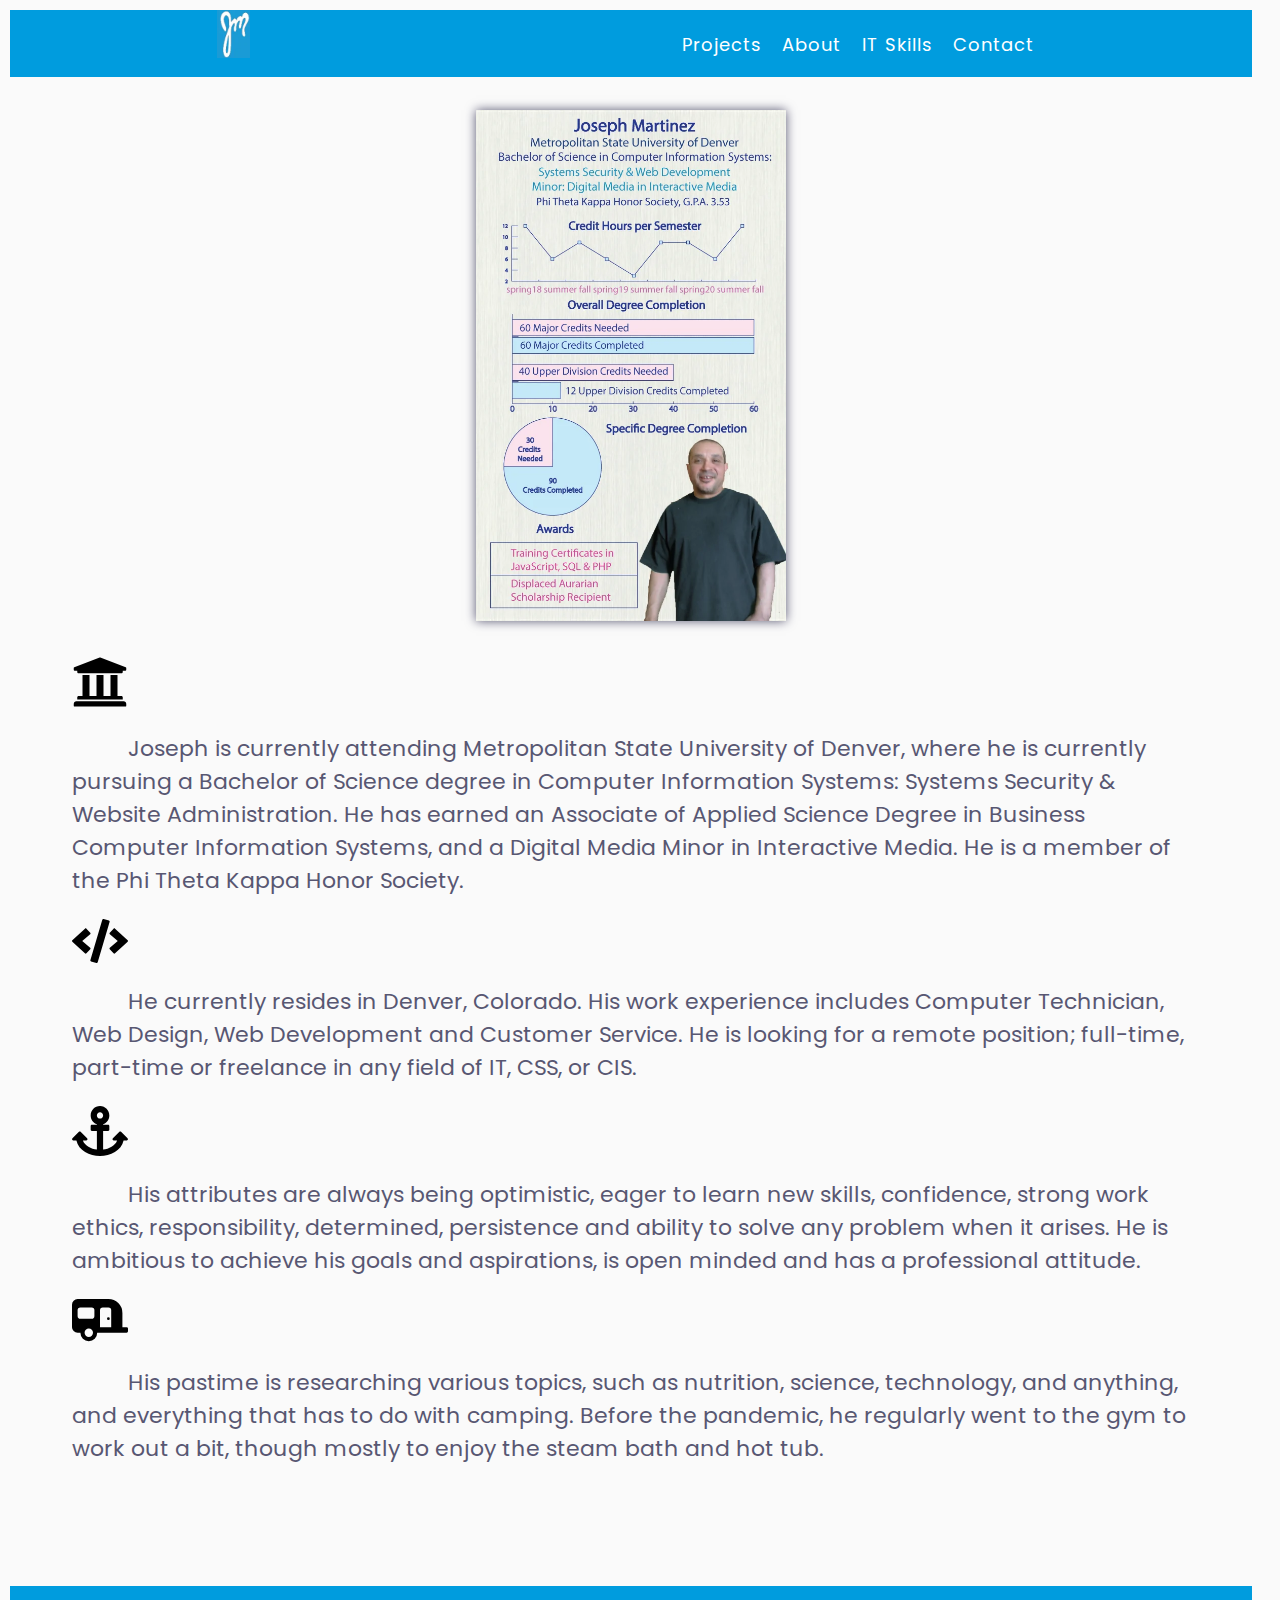
<file: about.html>
<!DOCTYPE html>
<html lang="en">
<head>
    <meta charset="UTF-8">
    <meta name="viewport" content="width=device-width, initial-scale=1.0">
    <meta name="description" content="About Page">
    <link href="https://fonts.googleapis.com/css2?family=Poppins&display=swap" rel="stylesheet">
    <link href="css/style.css" rel="stylesheet" />
    <link href="css/nav.css" rel="stylesheet" />
    <link href="css/all.min.css" rel="stylesheet" type="text/css" />
    <link href="css/fontawesome.min.css" rel="stylesheet" type="text/css" />
    <script src="nav.js" defer></script>
    <!-- Global site tag (gtag.js) - Google Analytics -->
    <script async src="https://www.googletagmanager.com/gtag/js?id=UA-119988388-4"></script>
    <script>
      window.dataLayer = window.dataLayer || [];
      function gtag() { dataLayer.push(arguments); }
      gtag('js', new Date());
      gtag('config', 'UA-119988388-4');
    </script>
    <title>About</title>
    <!--favicon-->
    <link rel="shortcut icon" href="images/3JM Logo Capture.webp" type="image/x-icon" />
</head>
<body>
 <div class="container2">
    <nav>
      <div class="logo">
          <img height="48px" class="jm logo" src="images/jm.webp" alt="Logo">
      </div>
      <ul class="nav-links">
        <li><a href="index.html">Projects</a></li>
        <li><a href="about.html">About</a></li>
        <li><a href="skills.html">IT Skills</a></li>
        <li><a href="contact.html">Contact</a></li>
      </ul>
      <div class="burger">
        <div class="line1"></div>
        <div class="line2"></div>
        <div class="line3"></div>
      </div>
    </nav>
     
     <br />
    <div class="contentp1">
<img src="images/infoGraphic.webp" class="shadow" style="max-width:100%; height:auto;" alt="University Info Graphic" />
    </div>
    <br />
    
    <div class="contentabout">
<img src="images/university-solid.svg" class="university" style="max-width:100%; height:auto;" alt="font-awesome icon" />
      
                <p>&emsp;&emsp;&nbsp;&nbsp;Joseph is currently attending Metropolitan State University of Denver, where he 
                  is currently pursuing a Bachelor of Science degree in Computer Information Systems: 
            Systems Security & Website Administration. He has earned an Associate of Applied Science Degree in Business Computer Information Systems, 
            and a Digital Media Minor in Interactive Media. He is a member of the Phi Theta Kappa Honor Society.</p>
          
            <img src="images/code-solid.svg" class="university" style="max-width:100%; height:auto;" alt="font-awesome icon" />
            <p>&emsp;&emsp;&nbsp;&nbsp;He
            currently resides in Denver, Colorado. His work experience includes Computer Technician, Web Design, Web Development and Customer
            Service. He is looking for a remote position; full-time, part-time or freelance in any field of IT, CSS, or CIS.</p>
            
            <img src="images/anchor-solid.svg" class="university" style="max-width:100%; height:auto;" alt="font-awesome icon" />
            <p>&emsp;&emsp;&nbsp;&nbsp;His attributes are always being optimistic, eager to learn new skills, confidence, strong work ethics, responsibility,
            determined, persistence and ability to solve any problem when it arises. He is ambitious to achieve his goals and
            aspirations, is open minded and has a professional attitude.
          
          </p>

            <img src="images/caravan-solid.svg" class="university" style="max-width:100%; height:auto;" alt="font-awesome icon" />
            <p>&emsp;&emsp;&nbsp;&nbsp;His pastime is researching various topics, such as nutrition, science, technology, and anything, and everything 
              that has 
            to do with camping. Before the pandemic, he regularly went to the gym to work out a bit, though mostly to enjoy the steam bath and hot tub.
            </p>
          
          <br /><br /><br />
          
          </div>

          <div class="footerabout">
            <p style="color: #f6f6fc;"><span style="padding-left:558px">Thank you for showing interest!</span></p> 
        </div>
        
    </div>  
  </body>
</html>
</file>
<file: css/style.css>
@charset "utf-8";

body {
  margin: 0;
  padding: 0;
  background-color: rgb(250, 250, 250);
  box-sizing: border-box;
}

.hero-image {
  background-image: url("https://8-pg.com/port/images/pexels-mark-mccammon-1080953.webp");
  height: 1030px;
  width: 100%;
  background-position: center;
  background-repeat: no-repeat;
  background-size: cover;
  position: relative;
  display: flex;
  box-shadow: 0 0 10px;
  z-index: -1;
}

.container {
  width: 97vw;
  height: 300vh;
  font-family: "Poppins", sans-serif;
  color: #585772;
  font-weight: normal;
  font-size: 22px;
  font-style: normal;
  display: grid;
  grid-template-columns: 1fr 1fr 1fr 1fr;
  grid-template-rows: 40px repeat(40, 1fr) 40px;
  gap: 0px;
  padding: 10px;
  box-sizing: content-box;

  display: -webkit-flex;
  display: flex;
  -webkit-flex-flow: column nowrap;
  flex-flow: column nowrap;
}

.textanimate {
  font-size: 110%;
  font-weight: 500;
  text-align: center;
}

span {
  opacity: 0;
  transition: all 0.4s ease;
}

span.fade {
  opacity: 1;
}

.container p {
  border: 0;
  font-size: 100%;
  background: transparent;
  -webkit-box-sizing: border-box;
  -moz-box-sizing: border-box;
  box-sizing: border-box;
}

.content1 h1 {
  width: 70%;
  font-size: 120%;
  font-weight: 500;
  color: #00fff1;
  text-shadow: 0 0 10px #0a0a0a, 0 0 10px #0a0a0a;
  text-align: center;
  margin-top: 200px;
  margin-bottom: auto;
  margin-right: auto;
  margin-left: auto;
}

.content2 {
  grid-column-start: 1;
  grid-column-end: 5;
  display: flex;
  text-align: center;
  height: 2%;
  width: 97%;
}

.languages {
  width: 23rem;
  height: 23rem;
}

.languages1 {
  width: 22rem;
  height: 22rem;
}

.download {
  color: black;
  cursor: pointer;
  text-transform: uppercase;
  text-align: center;
  width: 7%;
  height: 40px;
  box-shadow: 0 0 10px;
  margin-left: auto;
  margin-right: auto;
  margin-top: 0px;
  display: flex;
}

.download:hover {
  color: white;
}

.btn {
  color: rgb(252, 247, 247);
  background-color: #649568;
  cursor: pointer;
  height: 42px;
  font-size: 16px;
}

a target {
  text-decoration: none;
}

.codeSample {
  width: 42rem;
  height: 42rem;
  width: 60%;
}

.codeSample1 {
  width: 42rem;
  height: 42rem;
  display: block;
  width: 32%;
}

.codeSample2 {
  width: 42rem;
  height: 42rem;
  display: block;
  width: 50%;
}

.contentb,
.content3,
.content5,
.content7,
.content9,
.content11,
.content13,
.content15 {
  grid-column-start: 1;
  grid-column-end: 5;
  flex-flow: row wrap;
  margin: 0 0 0 80px;
}

.content16,
.content4,
.content6,
.content8,
.content10,
.content12,
.content14 {
  grid-column-start: 1;
  grid-column-end: 5;
  margin: 0 85px 0 45px;
  display: flex;
}

.responsive-iframe {
  width: 99%;
  height: 70vh;
  background-color: white;
  box-shadow: 0 0 10px;
}

.content6 {
  grid-column-start: 1;
  grid-column-end: 5;
}
.content7 {
  grid-column-start: 1;
  grid-column-end: 5;
}

/* Text Area Styles */
textarea {
  margin-top: 10px;
  height: 100px;
  width: 95%;
}
/* Form Button Styles */
div#buttons {
  text-align: center;
  width: 100%;
}
/*new sweetAlert*/
button#btnAlert {
  text-align: center;
  width: 18%;
  margin: 0px 440px 0px 677px;
  height: 40px;
  font-size: 21px;
  box-shadow: 0 0 10px;
}
input[type="submit"],
input[type="reset"] {
  font-size: 0.8em;
  padding: 5px;
  margin: 15px;
  box-shadow: 0 0 10px;
}
/* Form Layout Styles */
.contact-form {
  max-width: 550px;
  margin: 0 auto;
  background: rgba(241, 242, 249, 1);
  padding: 30px;
  border-radius: 5px;
  display: flex;
  box-shadow: 0 0 10px;
}

form.contact-form {
  display: -webkit-flex;
  display: flex;
  -webkit-flex-flow: row wrap;
  flex-flow: row wrap;
}
form.contact-form > fieldset {
  /*form#survey*/

  background-color: rgba(241, 242, 249, 1);
  border-radius: 20px;
  -webkit-flex: 1 1 300px;
  flex: 1 1 300px;
  font-size: 0.85em;
  padding: 10px;
  margin: 10px 400px 10px 400px;
}
div.formRow {
  /*div element as flexbox with row orientation*/
  display: -webkit-flex;
  display: flex;
  -webkit-flex-flow: row wrap;
  flex-flow: row wrap;
  margin: 7px 0px;
}
div.formRow > * {
  /*objects that are direct children of div.formRow */
  -webkit-flex: 1 1 150px;
  flex: 1 1 150px;
}
.input-fields {
  display: flex;
  flex-direction: column;
  margin-right: 4%;
}
.input-fields,
.msg {
  width: 88%;
}
.input-fields .input,
.msg textarea {
  margin: 10px 0;
  background: transparent;
  border: 0;
  border-bottom: 2px solid #a9a9a9;
  padding: 10px;
  color: black;
  width: 100%;
}
.msg textarea {
  height: 212px;
}
::-webkit-input-placeholder {
  color: black;
}
::-moz-input-placeholder {
  color: black;
}
::-ms-input-placeholder {
  color: black;
}

/* Validation Styles */
input:focus,
select:focus,
textarea:focus {
  /*color of box*/
  background-color: rgb(220, 255, 220);
}
input#name:focus:valid,
input#mail:focus:valid {
  background: rgb(220, 255, 220) url("rb_valid.png") bottom right/contain
    no-repeat;
}
input#name:focus:valid,
input#mail:focus:valid {
  background: rgb(220, 255, 220) url("rb_invalid.png") bottom right/contain
    no-repeat;
}

.toplink {
  display: block;
  margin-left: auto;
  margin-right: auto;
  width: 40%;
}

/*footer index*/
.footer {
  grid-column-start: 1;
  grid-column-end: 5;
  background-color: #009cde;
  top: 1400px;
}

/*about page*/
.footerabout {
  grid-column-start: 1;
  grid-column-end: 5;
  background-color: #009cde;
  top: 780px;
}

.container2 {
  width: 97vw;
  height: 118vh;
  font-family: "Poppins", sans-serif;
  color: #585772;
  font-weight: normal;
  font-size: 22px;
  font-style: normal;
  display: grid;
  grid-template-columns: 1fr 1fr 1fr 1fr;
  grid-template-rows: 40px repeat(40, 1fr) 40px;
  gap: 0px;
  padding: 10px;
  box-sizing: content-box;

  display: -webkit-flex;
  display: flex;
  -webkit-flex-flow: column nowrap;
  flex-flow: column nowrap;
}

.contentabout {
  width: 90%;
  margin: auto;
}

.contentp1 {
  grid-column-start: 3;
  grid-column-end: 5;
  display: flex;
  -webkit-flex: 1 1 300px;
  flex: 1 1 300px;
  margin: auto;
  height: 82%;
  width: 25%;
}

.university {
  display: flex;
  height: 5%;
  width: 5%;
}

/*contact*/
.container3 {
  width: 97vw;
  height: 98vh;
  font-family: "Poppins", sans-serif;
  color: #585772;
  font-weight: normal;
  font-size: 22px;
  font-style: normal;
  display: grid;
  grid-template-columns: 1fr 1fr 1fr 1fr;
  grid-template-rows: 40px repeat(40, 1fr) 40px;
  gap: 0px;
  padding: 10px;
  box-sizing: content-box;

  display: -webkit-flex;
  display: flex;
  -webkit-flex-flow: column nowrap;
  flex-flow: column nowrap;
}

.container3,
nav {
  height: 4.4vh;
}

.footercontact {
  grid-column-start: 1;
  grid-column-end: 5;
  background-color: #009cde;
  top: 1040px;
  position: absolute;
  width: 99%;
}
.contactme {
  display: flex;
  height: 25%;
  width: 25%;
}

/*email form*/
.wrapper {
  position: absolute;
  top: 700px;
  transform: translateY(-50%);
  width: 100%;
  padding: 0 0px;
  display: flex;
  text-align: center;
  margin: auto;
  z-index: -1;
}

/*skills page*/
.container4 {
  width: 97vw;
  height: 118vh;
  font-family: "Poppins", sans-serif;
  color: #585772;
  font-weight: normal;
  font-size: 22px;
  font-style: normal;
  display: grid;
  grid-template-columns: 1fr 1fr 1fr 1fr;
  grid-template-rows: 40px repeat(40, 1fr) 40px;
  gap: 0px;
  padding: 10px;
  box-sizing: content-box;

  display: -webkit-flex;
  display: flex;
  -webkit-flex-flow: column nowrap;
  flex-flow: column nowrap;
}

.footerskills {
  grid-column-start: 1;
  grid-column-end: 5;
  background-color: #009cde;
  top: 843px;
}

.sql {
  display: flex;
  height: 75%;
  width: 75%;
}

/*code.html*/
.container5 {
  width: 97vw;
  height: 358vh;
  font-family: "Poppins", sans-serif;
  color: #585772;
  font-weight: normal;
  font-size: 22px;
  font-style: normal;
  display: grid;
  grid-template-columns: 1fr 1fr 1fr 1fr;
  grid-template-rows: 40px repeat(40, 1fr) 40px;
  gap: 0px;
  padding: 10px;
  box-sizing: content-box;

  display: -webkit-flex;
  display: flex;
  -webkit-flex-flow: column nowrap;
  flex-flow: column nowrap;
}

.footercode {
  grid-column-start: 1;
  grid-column-end: 5;
  background-color: #009cde;
  top: 2843px;
}

.shadow {
  box-shadow: 0 0 10px;
}
</file>
<file: css/nav.css>
nav {
  display: flex;
  justify-content: space-around;
  align-items: center;
  min-height: 7.4vh;
  font-family: "Poppins", sans-serif;
  background-color: #009cde;
}

nav ul li a:hover {
  text-decoration: none;
  color: black;
}

.logo {
  color: white;
  letter-spacing: 1px;
  font-size: 18px;
  font-weight: lighter;
}

.jm {
  top: 10px;
  position: absolute;
}

.nav-links {
  display: flex;
  justify-content: space-around;
  width: 30%;
}

.nav-links li {
  list-style: none;
}

.nav-links a {
  color: white;
  text-decoration: none;
  letter-spacing: 1px;
  font-size: 18px;
}

.burger {
  display: none;
  cursor: pointer;
}

.burger div {
  width: 25px;
  height: 2.5px;
  background-color: white;
  margin: 5px;
  transition: all 0.3s ease;
}

/*tablet*/
@media screen and (max-width: 1024px) {
  .nav-links {
    width: 60%;
  }
}

@media screen and (max-width: 768px) {
  body {
    overflow-x: hidden;
  }
  .nav-links {
    position: absolute;
    right: 0px;
    height: 92vh;
    top: 8vh;
    background-color: #009cde;
    display: flex;
    flex-direction: column;
    align-items: center;
    width: 50%;
    transform: translateX(100%);
    /* transition: transform 0.5s ease-in; */
  }
  .nav-links li {
    opacity: 3;
  }
  .burger {
    display: block;
  }
}

.nav-active {
  transform: translateX(0%);
}

.toggle .line1 {
  transform: rotate(-45deg) translate(-5px, 6px);
}
.toggle .line2 {
  opacity: 0;
}
.toggle .line3 {
  transform: rotate(45deg) translate(-5px, -6px);
}
</file>
